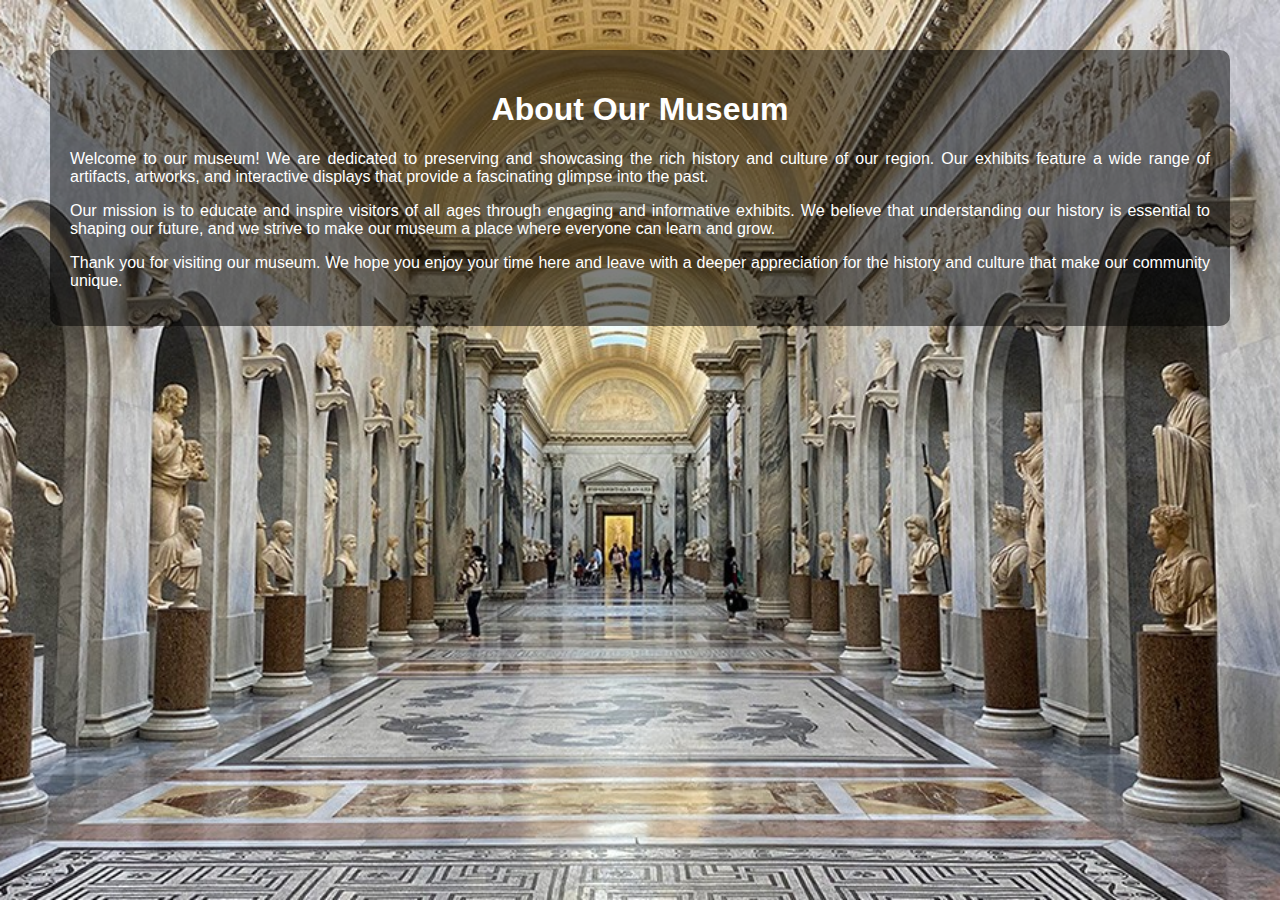
<file: About.html>
<!DOCTYPE html>
<html lang="en">
<head>
    <meta charset="UTF-8">
    <meta name="viewport" content="width=device-width, initial-scale=1.0">
    <title>About Us - Museum</title>
    <style>
        body {
            margin: 0;
            padding: 0;
            font-family: Arial, sans-serif;
            background: url('background.jpg') no-repeat center center fixed;
            background-size: cover;
            color: white;
            background-image: url("about4.png");
        }
        .container {
            background: rgba(0, 0, 0, 0.5);
            padding: 20px;
            margin: 50px;
            border-radius: 10px;
        }
        h1 {
            text-align: center;
        }
        p {
            text-align: justify;
        }
    </style>
</head>
<body>
    <div class="container">
        <h1>About Our Museum</h1>
        <p>Welcome to our museum! We are dedicated to preserving and showcasing the rich history and culture of our region. Our exhibits feature a wide range of artifacts, artworks, and interactive displays that provide a fascinating glimpse into the past.</p>
        <p>Our mission is to educate and inspire visitors of all ages through engaging and informative exhibits. We believe that understanding our history is essential to shaping our future, and we strive to make our museum a place where everyone can learn and grow.</p>
        <p>Thank you for visiting our museum. We hope you enjoy your time here and leave with a deeper appreciation for the history and culture that make our community unique.</p>
    </div>
</body>
</html>
</file>
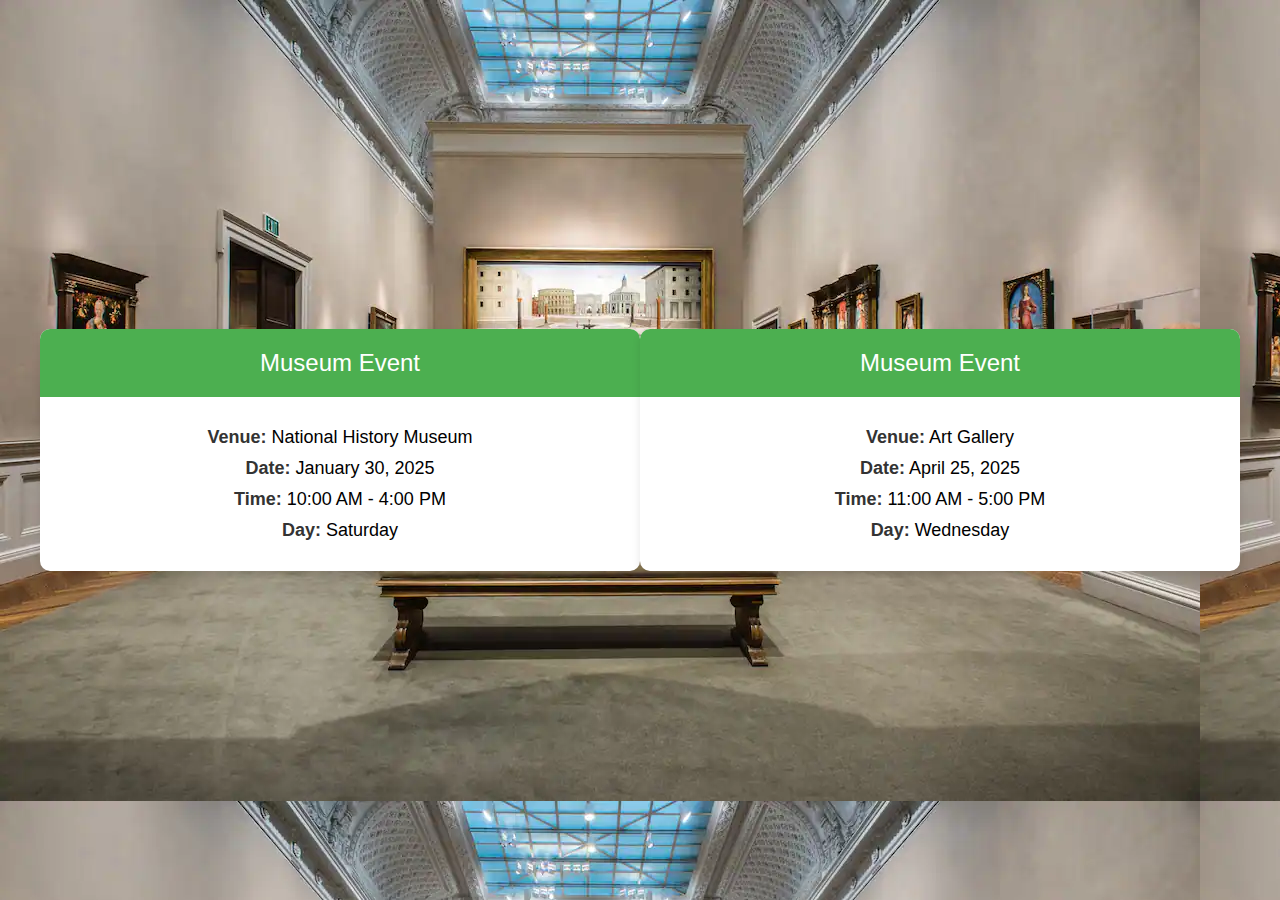
<file: event.html>
<!DOCTYPE html>
<html lang="en">
<head>
    <meta charset="UTF-8">
    <meta name="viewport" content="width=device-width, initial-scale=1.0">
    <title>Museum Event</title>
    <style>
        body {
            font-family: Arial, sans-serif;
            background-color: #f4f4f4;
            margin: 0;
            padding: 0;
            display: flex;
            justify-content: center;
            align-items: center;
            height: 100vh;
            background-image: url("event2.png");
        }
        .event-container {
            background-color: #fff;
            box-shadow: 0 4px 8px rgba(0, 0, 0, 0.1);
            border-radius: 10px;
            overflow: hidden;
            max-width: 600px;
            width: 100%;
            text-align: center;
        }
        .event-header {
            background-color: #4CAF50;
            color: white;
            padding: 20px;
            font-size: 24px;
        }
        .event-details {
            padding: 20px;
        }
        .event-details p {
            margin: 10px 0;
            font-size: 18px;
        }
        .event-details .label {
            font-weight: bold;
            color: #333;
        }
    </style>
</head>
<body>
    <div class="event-container">
        <div class="event-header">
            Museum Event
        </div>
        <div class="event-details">
            <p><span class="label">Venue:</span> National History Museum</p>
            <p><span class="label">Date:</span> January 30, 2025</p>
            <p><span class="label">Time:</span> 10:00 AM - 4:00 PM</p>
            <p><span class="label">Day:</span> Saturday</p>
        </div>
    </div>
</body>
</html>
<div class="event-container">
    <div class="event-header">
        Museum Event
    </div>
    <div class="event-details">
        <p><span class="label">Venue:</span> Art Gallery</p>
        <p><span class="label">Date:</span> April 25, 2025</p>
        <p><span class="label">Time:</span> 11:00 AM - 5:00 PM</p>
        <p><span class="label">Day:</span> Wednesday</p>
    </div>
</div>
</file>
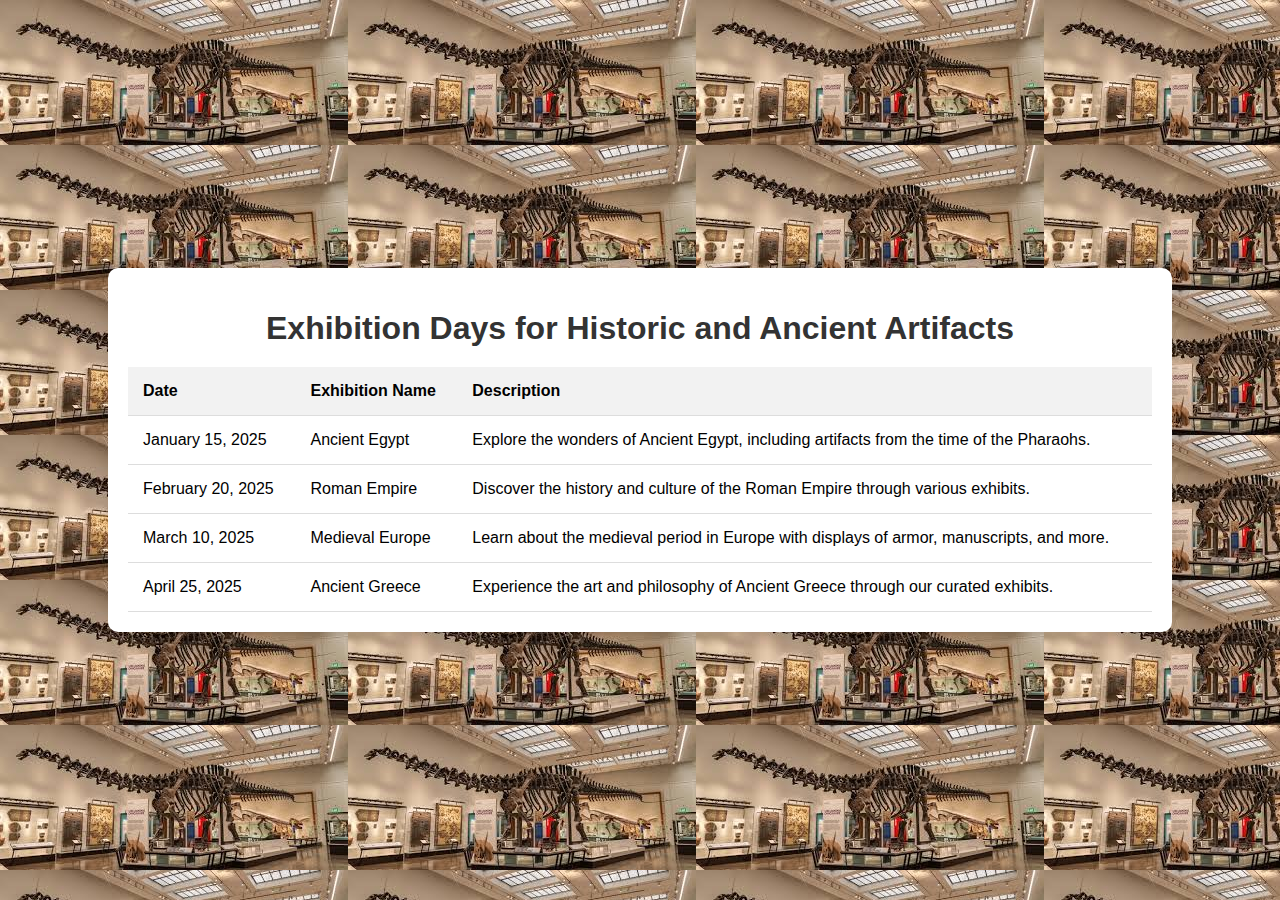
<file: exhibit.html>
<!DOCTYPE html>
<html lang="en">
<head>
    <meta charset="UTF-8">
    <meta name="viewport" content="width=device-width, initial-scale=1.0">
    <title>Museum Exhibition Days</title>
    <style>
        body {
            font-family: Arial, sans-serif;
            background-color: white;
            margin: 0;
            padding: 0;
            display: flex;
            justify-content: center;
            align-items: center;
            height: 100vh;
            background-image: url("exhibit3.png");
        }
        .container {
            width: 80%;
            max-width: 1200px;
            margin: 0 auto;
            padding: 20px;
            background-color: #fff;
            box-shadow: 0 0 20px rgba(0, 0, 0, 0.1);
            border-radius: 10px;
            transition: transform 0.3s ease-in-out;
        }
        .container:hover {
            transform: scale(1.02);
        }
        h1 {
            text-align: center;
            color: #333;
            margin-bottom: 20px;
        }
        table {
            width: 100%;
            border-collapse: collapse;
            margin-top: 20px;
        }
        th, td {
            padding: 15px;
            text-align: left;
            border-bottom: 1px solid #ddd;
            transition: background-color 0.3s ease-in-out;
        }
        th {
            background-color: #f2f2f2;
        }
        tr:hover td {
            background-color: #f9f9f9;
        }
        @media (max-width: 768px) {
            .container {
                width: 95%;
                padding: 10px;
            }
            th, td {
                padding: 10px;
            }
        }
    </style>
</head>
<body>
    <div class="container">
        <h1>Exhibition Days for Historic and Ancient Artifacts</h1>
        <table>
            <thead>
                <tr>
                    <th>Date</th>
                    <th>Exhibition Name</th>
                    <th>Description</th>
                </tr>
            </thead>
            <tbody>
                <tr>
                    <td>January 15, 2025</td>
                    <td>Ancient Egypt</td>
                    <td>Explore the wonders of Ancient Egypt, including artifacts from the time of the Pharaohs.</td>
                </tr>
                <tr>
                    <td>February 20, 2025</td>
                    <td>Roman Empire</td>
                    <td>Discover the history and culture of the Roman Empire through various exhibits.</td>
                </tr>
                <tr>
                    <td>March 10, 2025</td>
                    <td>Medieval Europe</td>
                    <td>Learn about the medieval period in Europe with displays of armor, manuscripts, and more.</td>
                </tr>
                <tr>
                    <td>April 25, 2025</td>
                    <td>Ancient Greece</td>
                    <td>Experience the art and philosophy of Ancient Greece through our curated exhibits.</td>
                </tr>
            </tbody>
        </table>
    </div>
</body>
</html>
</file>
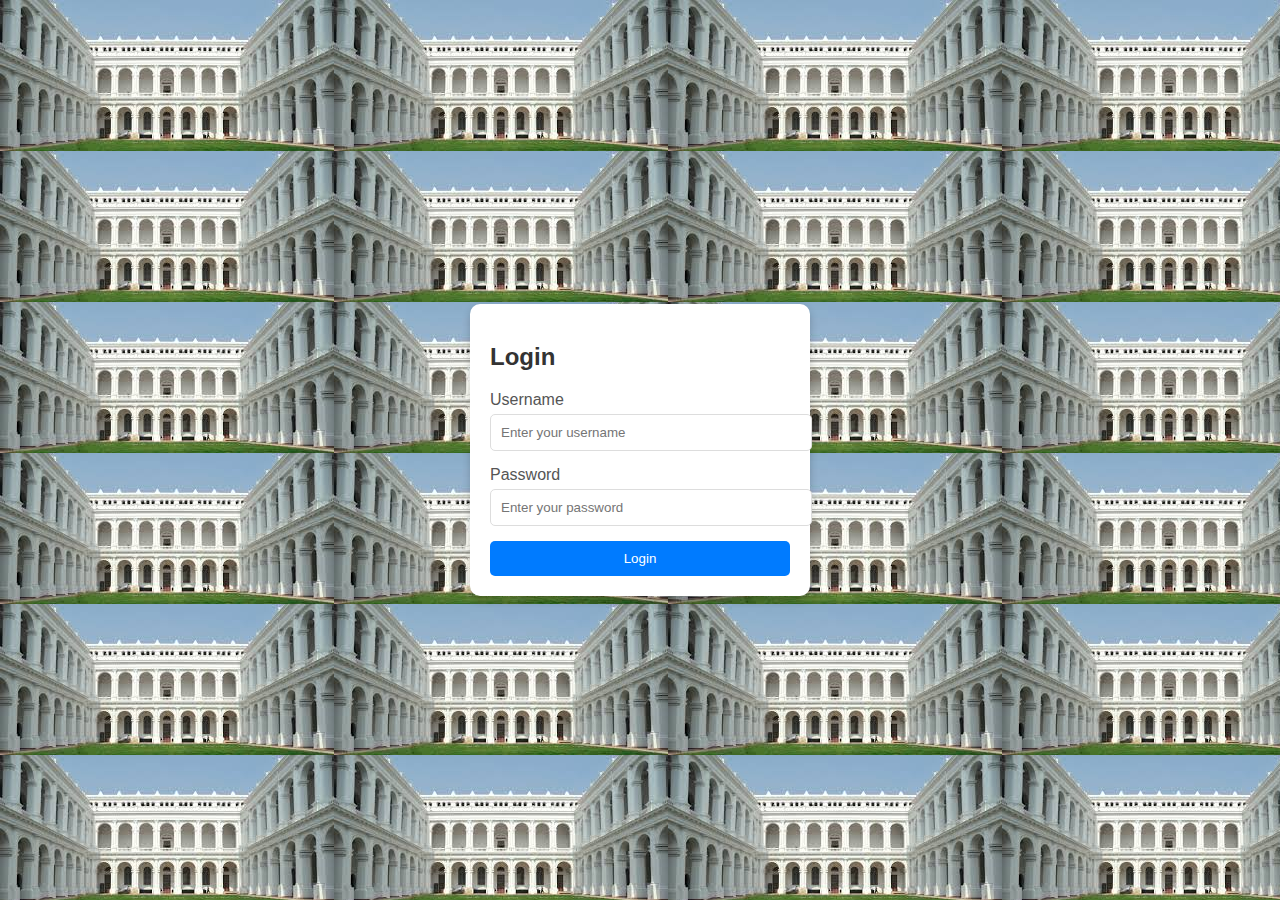
<file: login.html>
<!DOCTYPE html>
<html lang="en">
<head>
    <meta charset="UTF-8">
    <meta name="viewport" content="width=device-width, initial-scale=1.0">
    <title>Login Page</title>
    <style>
        body {
            font-family: Arial, sans-serif;
            background-color: #f2f2f2;
            display: flex;
            justify-content: center;
            align-items: center;
            height: 100vh;
            margin: 0;
            background-image: url("login6.png");
          
        }
        .login-container {
            background: white;
            padding: 20px;
            border-radius: 10px;
            box-shadow: 0 4px 8px rgba(0, 0, 0, 0.2);
            width: 300px;
        }
        .login-container h2 {
            margin-bottom: 20px;
            color: #333;
        }
        .input-field {
            margin-bottom: 15px;
        }
        .input-field label {
            display: block;
            margin-bottom: 5px;
            color: #555;
        }
        .input-field input {
            width: 100%;
            padding: 10px;
            border: 1px solid #ddd;
            border-radius: 5px;
        }
        .login-btn {
            width: 100%;
            padding: 10px;
            background: #007BFF;
            color: white;
            border: none;
            border-radius: 5px;
            cursor: pointer;
        }
        .login-btn:hover {
            background: #0056b3;
        }
        .error-message {
            color: red;
            font-size: 0.9em;
            margin-top: 10px;
        }
    </style>
</head>
<body>
    <div class="login-container">
        <h2>Login</h2>
        <form id="loginForm">
            <div class="input-field">
                <label for="username">Username</label>
                <input type="text" id="username" name="username" placeholder="Enter your username" required>
            </div>
            <div class="input-field">
                <label for="password">Password</label>
                <input type="password" id="password" name="password" placeholder="Enter your password" required>
            </div>
            <button type="submit" class="login-btn">Login</button>
            <p class="error-message" id="errorMessage" style="display: none;">Invalid credentials. Please try again.</p>
        </form>
    </div>

    <script>
        const form = document.getElementById('loginForm');
        const errorMessage = document.getElementById('errorMessage');

        function handleLogin() {
            // Placeholder for authentication logic
            const username = document.getElementById('username').value;
            const password = document.getElementById('password').value;

            if (username === "admin" && password === "password123") {
                alert("Login successful!");
                // Redirect or perform further actions here
            } else {
                errorMessage.style.display = 'block';
            }
        }

        form.addEventListener('submit', function(event) {
            event.preventDefault();
            handleLogin();
        });

        document.getElementById('loginButton').addEventListener('click', function() {
            handleLogin();
        });
    </script>
</body>
</html>
</file>
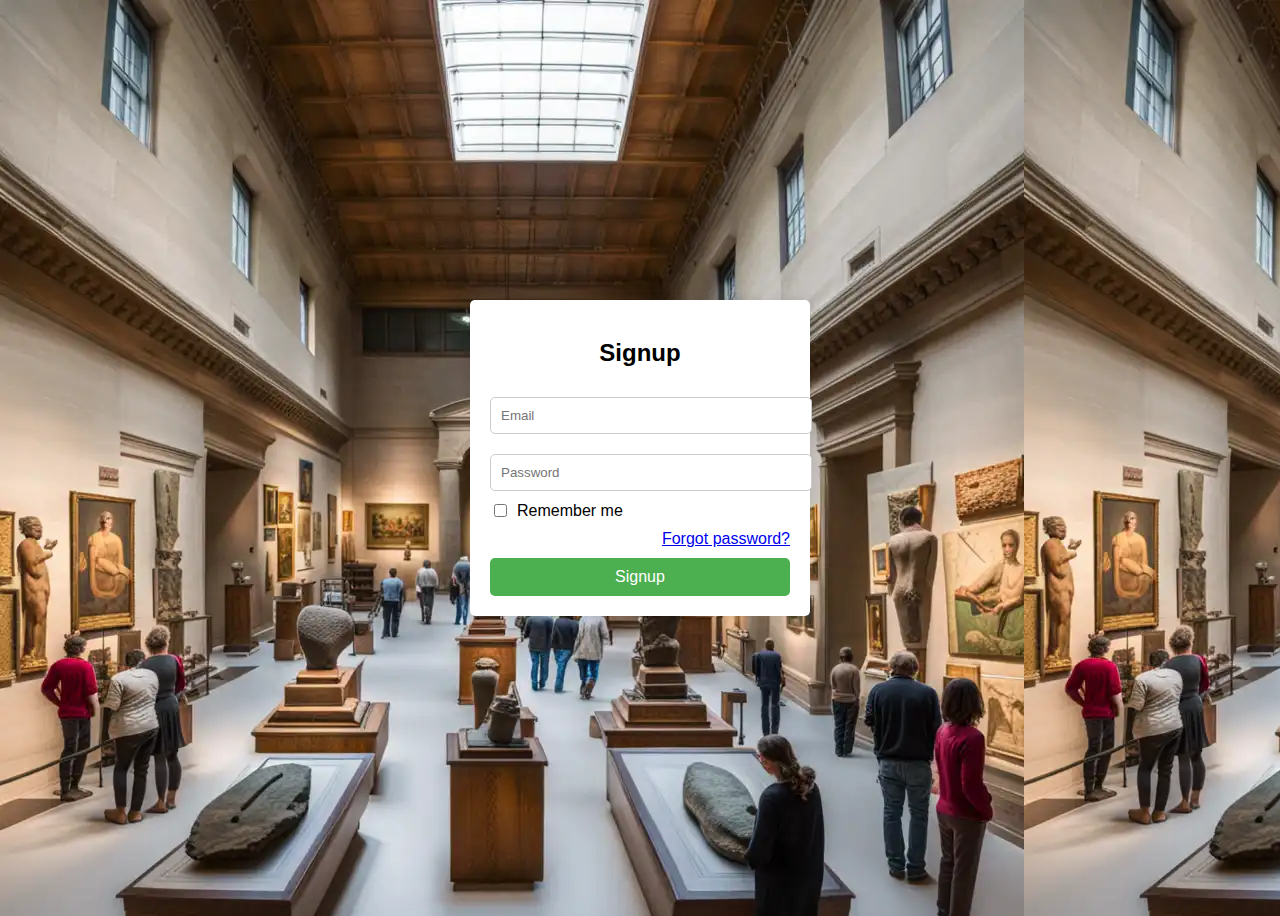
<file: signup.html>
<!DOCTYPE html>
<html lang="en">
<head>
    <meta charset="UTF-8">
    <meta name="viewport" content="width=device-width, initial-scale=1.0">
    <title>Signup Page</title>
    <style>
        body {
            font-family: Arial, sans-serif;
            background-color: #f2f2f2;
            display: flex;
            justify-content: center;
            align-items: center;
            height: 100vh;
            background-color: aqua;
            background-image: url("image.png");
        }
        .signup-box {
            background-color: #fff;
            padding: 20px;
            border-radius: 5px;
            box-shadow: 0 0 10px rgba(0, 0, 0, 0.1);
            width: 300px;
        }
        .signup-box h2 {
            margin-bottom: 20px;
            text-align: center;
        }
        .signup-box input[type="email"],
        .signup-box input[type="password"] {
            width: 100%;
            padding: 10px;
            margin: 10px 0;
            border: 1px solid #ccc;
            border-radius: 5px;
        }
        .signup-box input[type="checkbox"] {
            margin-right: 10px;
        }
        .signup-box .remember-me {
            display: flex;
            align-items: center;
        }
        .signup-box .forgot-password {
            text-align: right;
            display: block;
            margin: 10px 0;
        }
        .signup-box button {
            width: 100%;
            padding: 10px;
            background-color: #4CAF50;
            border: none;
            border-radius: 5px;
            color: white;
            font-size: 16px;
            cursor: pointer;
        }
        .signup-box button:hover {
            background-color: #45a049;
        }
    </style>
</head>
<body>
    <div class="signup-box">
        <h2>Signup</h2>
        <form action="/signup" method="post">
            <input type="email" name="email" placeholder="Email" required>
            <input type="password" name="password" placeholder="Password" required>
            <div class="remember-me">
                <input type="checkbox" name="remember">
                <label for="remember">Remember me</label>
            </div>
            <a href="/forgot-password" class="forgot-password">Forgot password?</a>
            <button type="submit">Signup</button>
        </form>
    </div>
</body>
</html>
</file>
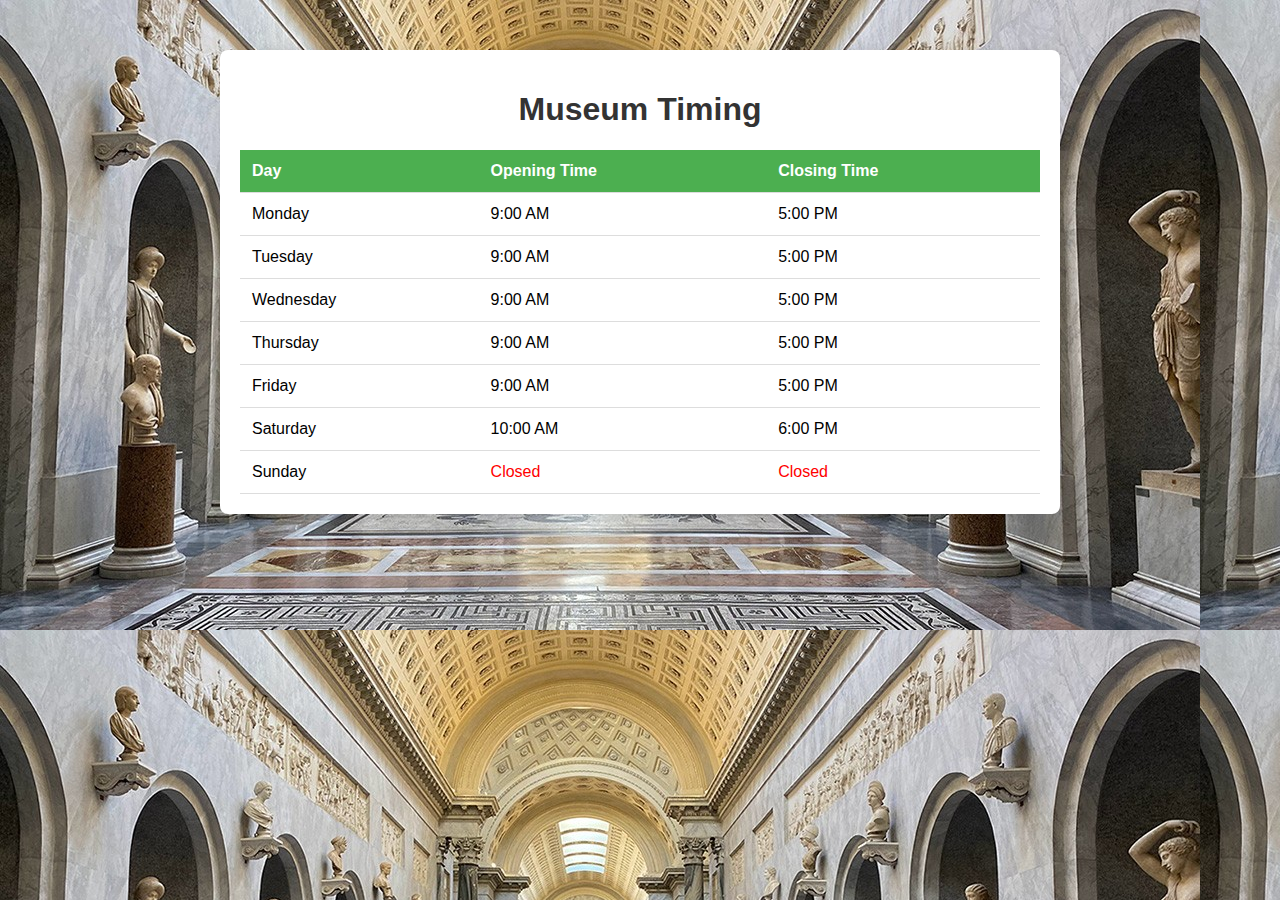
<file: time.html>
<!DOCTYPE html>
<html lang="en">
<head>
    <meta charset="UTF-8">
    <meta name="viewport" content="width=device-width, initial-scale=1.0">
    <title>Museum Timing</title>
    <style>
        body {
            font-family: Arial, sans-serif;
            background-color: #f4f4f4;
            margin: 0;
            padding: 0;
            background-image: url("time5.png");
        }
        .container {
            max-width: 800px;
            margin: 50px auto;
            padding: 20px;
            background-color: #fff;
            box-shadow: 0 0 10px rgba(0, 0, 0, 0.1);
            border-radius: 8px;
        }
        h1 {
            text-align: center;
            color: #333;
        }
        table {
            width: 100%;
            border-collapse: collapse;
            margin-top: 20px;
        }
        th, td {
            padding: 12px;
            text-align: left;
            border-bottom: 1px solid #ddd;
        }
        th {
            background-color: #4CAF50;
            color: white;
        }
        tr:hover {
            background-color: #f1f1f1;
        }
        .closed {
            color: red;
        }
    </style>
</head>
<body>
    <div class="container">
        <h1>Museum Timing</h1>
        <table>
            <thead>
                <tr>
                    <th>Day</th>
                    <th>Opening Time</th>
                    <th>Closing Time</th>
                </tr>
            </thead>
            <tbody>
                <tr>
                    <td>Monday</td>
                    <td>9:00 AM</td>
                    <td>5:00 PM</td>
                </tr>
                <tr>
                    <td>Tuesday</td>
                    <td>9:00 AM</td>
                    <td>5:00 PM</td>
                </tr>
                <tr>
                    <td>Wednesday</td>
                    <td>9:00 AM</td>
                    <td>5:00 PM</td>
                </tr>
                <tr>
                    <td>Thursday</td>
                    <td>9:00 AM</td>
                    <td>5:00 PM</td>
                </tr>
                <tr>
                    <td>Friday</td>
                    <td>9:00 AM</td>
                    <td>5:00 PM</td>
                </tr>
                <tr>
                    <td>Saturday</td>
                    <td>10:00 AM</td>
                    <td>6:00 PM</td>
                </tr>
                <tr>
                    <td>Sunday</td>
                    <td class="closed">Closed</td>
                    <td class="closed">Closed</td>
                </tr>
            </tbody>
        </table>
    </div>
</body>
</html>
</file>
